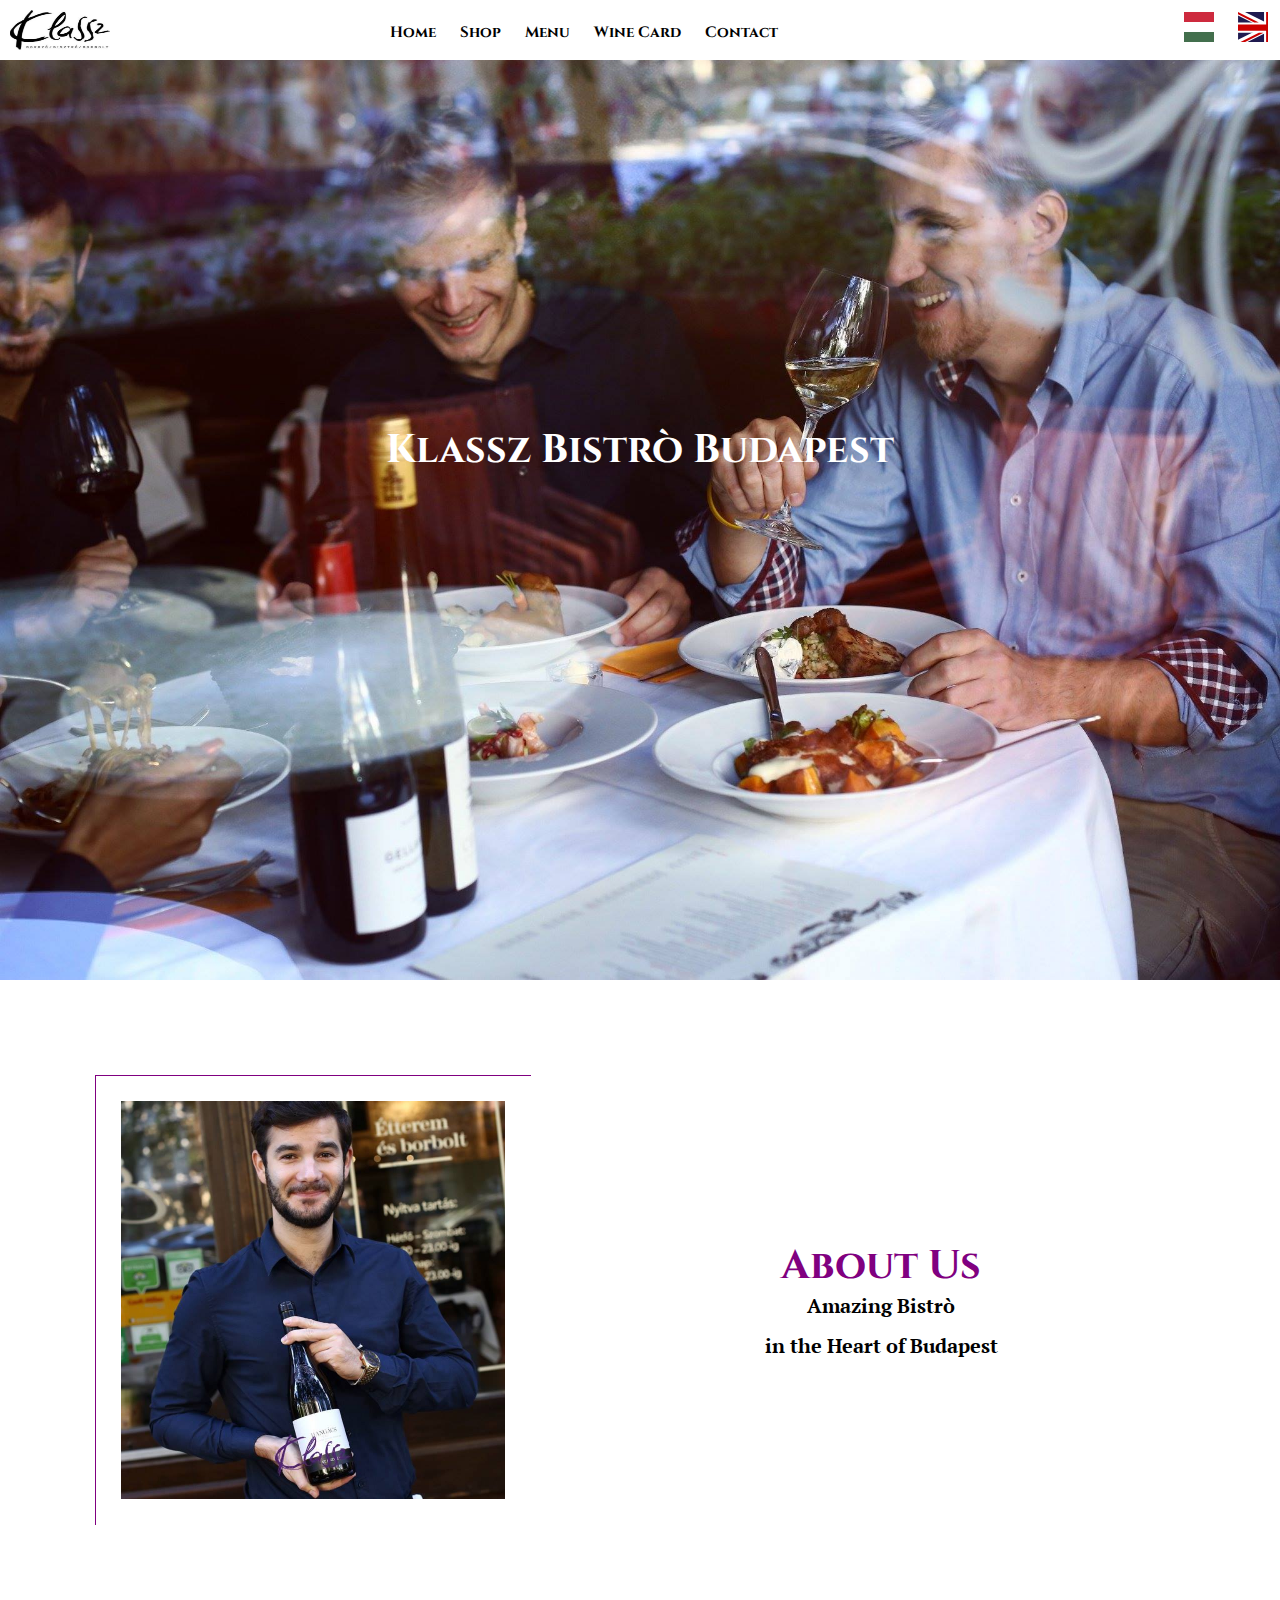
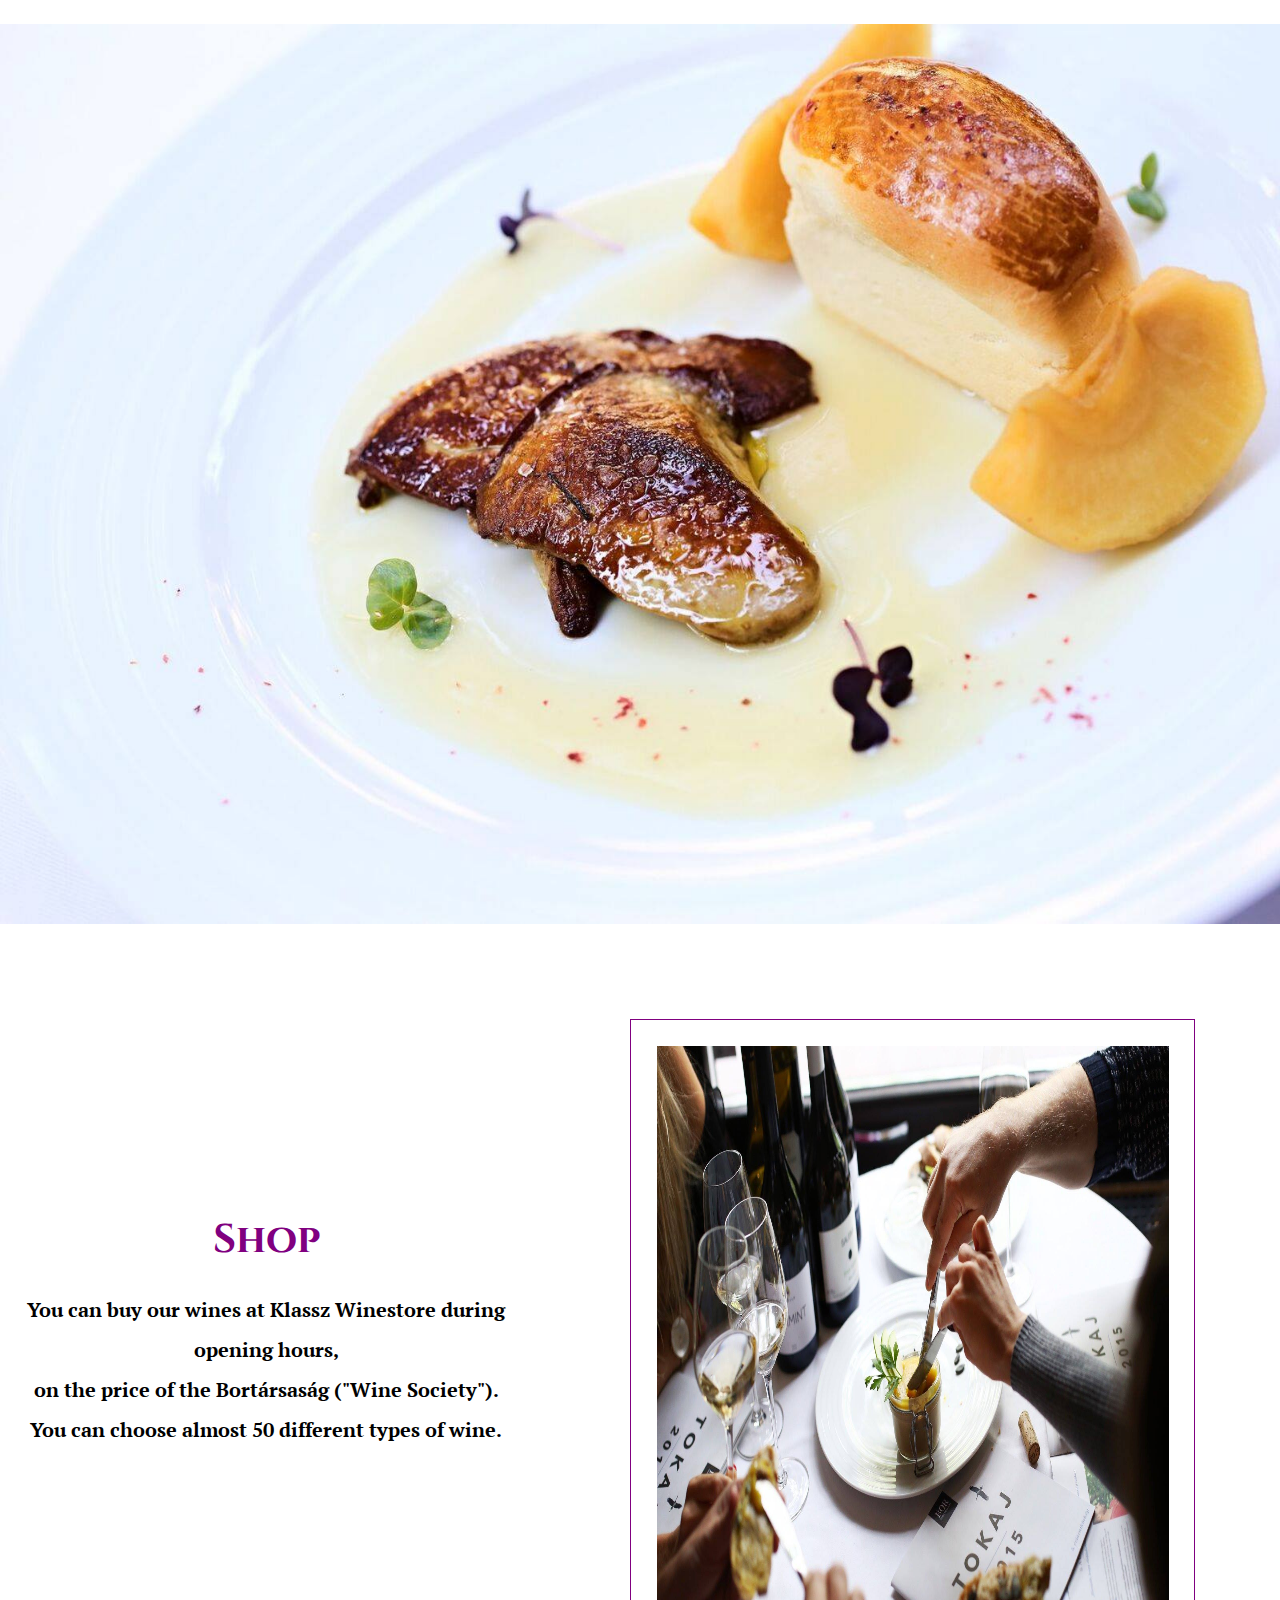
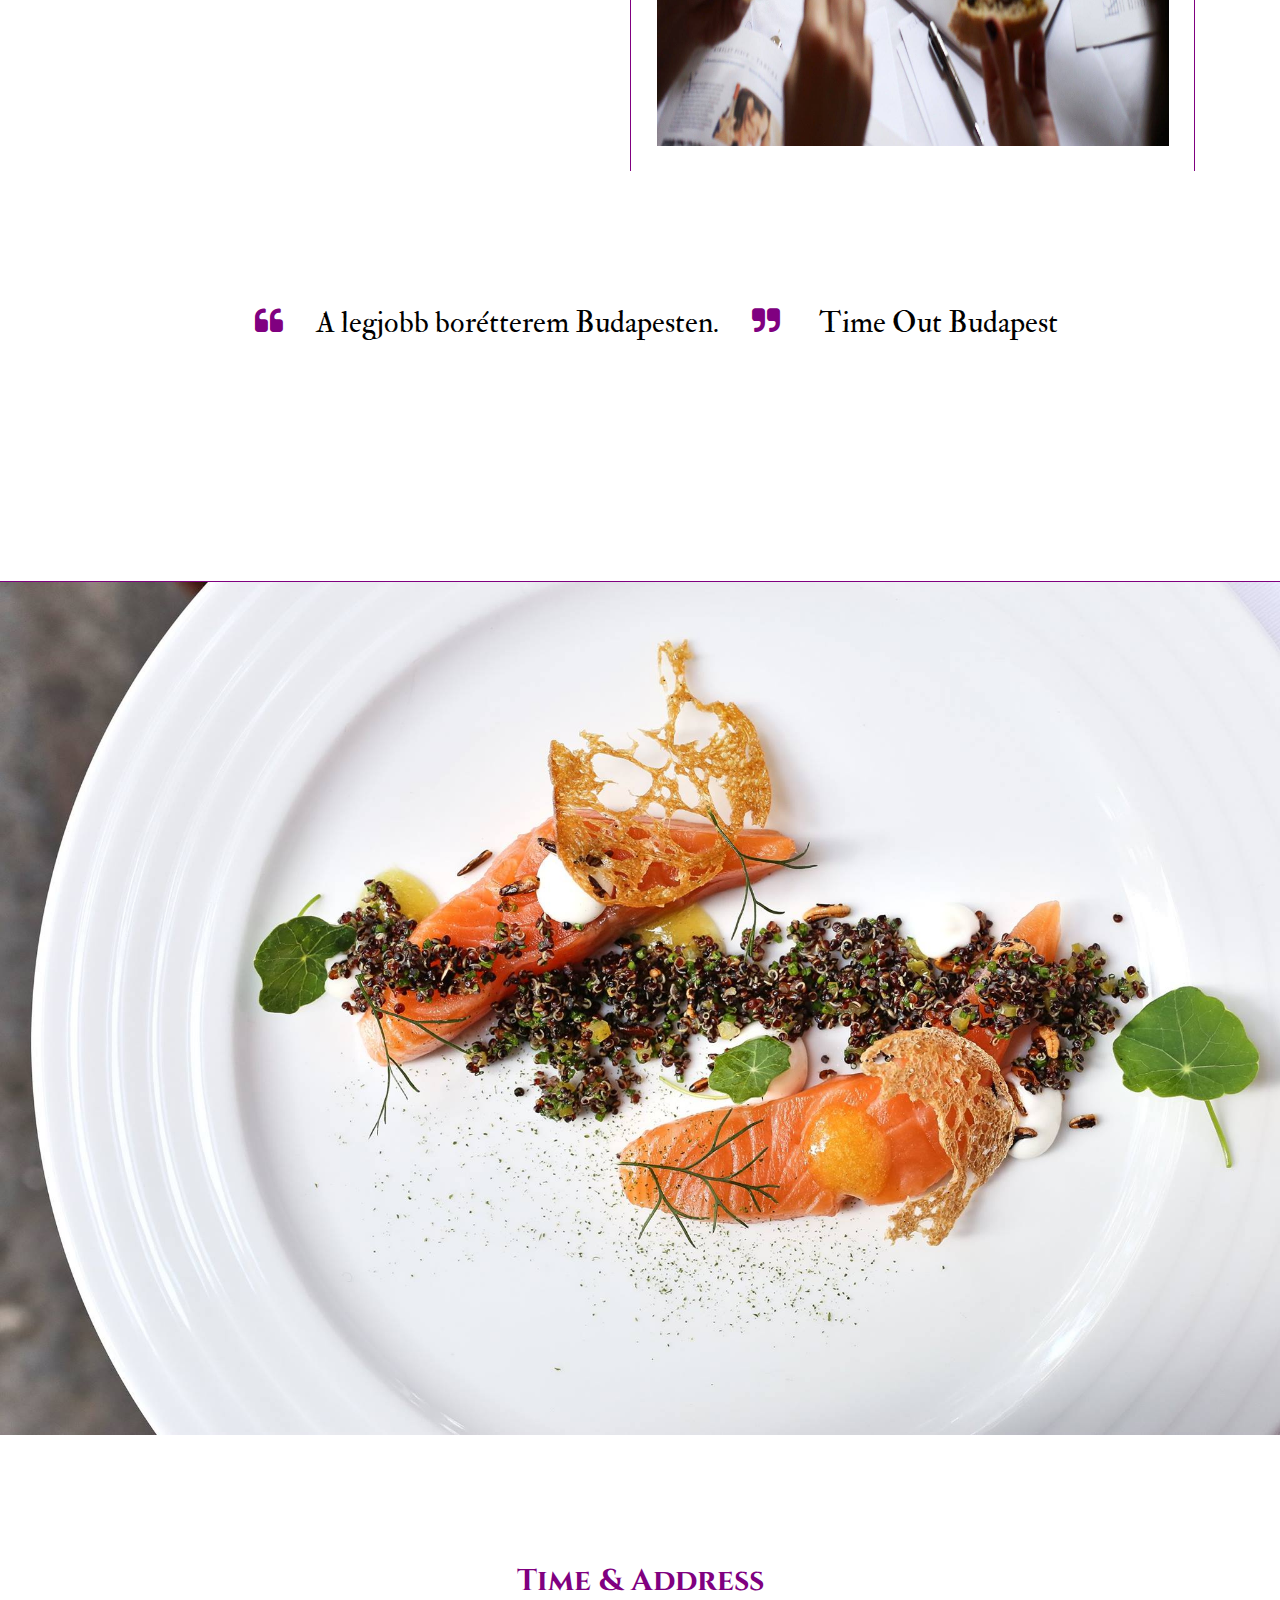
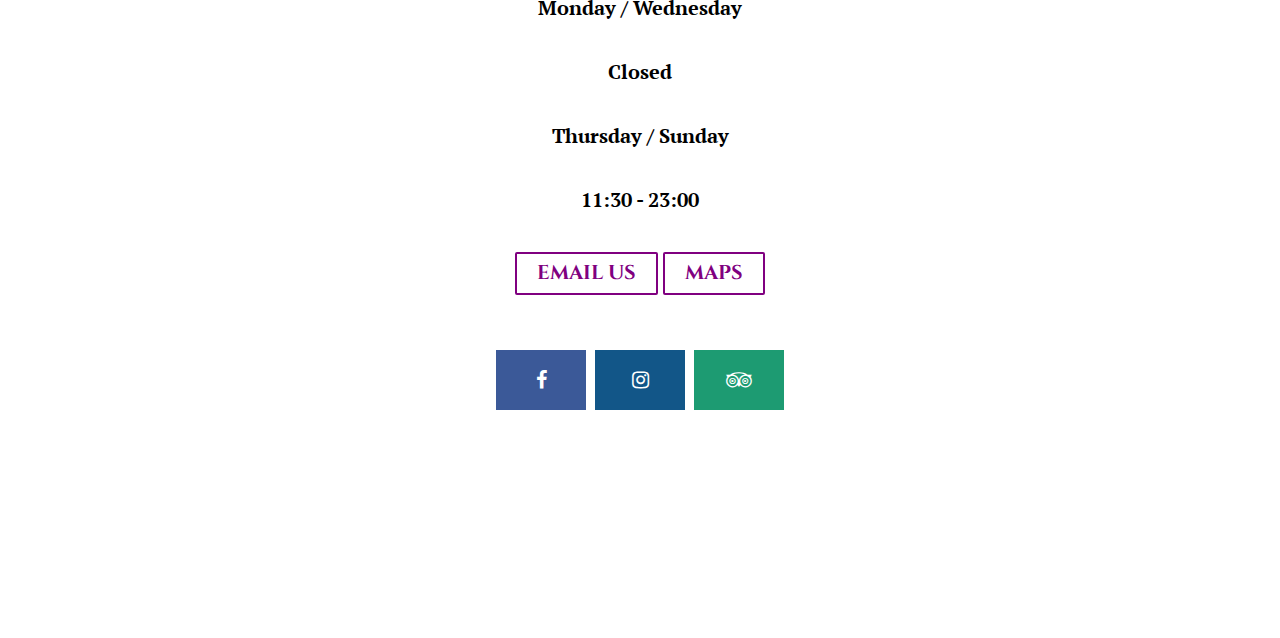
<file: index.html>
<!DOCTYPE html>
<html>
<head>
<link rel="stylesheet" href="style.css">

<link rel="stylesheet" href="header.css">
<link rel="shortcut icon" href="img/favic.jpg">
<script src="https://ajax.googleapis.com/ajax/libs/jquery/3.2.1/jquery.min.js"></script>
<link href="https://fonts.googleapis.com/css?family=Cinzel" rel="stylesheet">
<link href="https://fonts.googleapis.com/css?family=Merienda" rel="stylesheet">
<link href="https://fonts.googleapis.com/css?family=PT+Serif" rel="stylesheet">
<link rel="stylesheet" href="https://cdnjs.cloudflare.com/ajax/libs/font-awesome/4.7.0/css/font-awesome.min.css">
<link href="https://fonts.googleapis.com/css?family=IM+Fell+Double+Pica:400i" rel="stylesheet">
<script type="text/javascript" src="jquery-3.2.1.min.js"></script>
<title>Klassz Bistro'</title>
</head>


<script type="text/javascript">
	
	var arrLang = {
		'en' : {
         'home' : 'Home',
         'shop' : 'Shop',
         'menu' : 'Menu',
         'soup' : 'Soup';
         'starter': 'Starter';
         'main-courses' : 'Main Courses',
         'dessert' : 'Dessert',
         'wine-card':'Wine Card',
         'rosé' : 'Rosé',
         'red': 'Red',
         'champagne': 'Champagne',
         'sweet-wines' : 'Sweet Wines',
         'Contact' : 'Contact',
         'white': 'White',
         'prosec' : 'Sparkling Wines, Prosecco'
		},
		'hu' : {
		 'home' : 'Home',
         'shop' : 'Borbolt',
         'menu' : 'Bisztró / étlap',
         'soup' : 'Leves';
         'starter': 'Előétel';
         'main-courses' : 'Főétel',
         'dessert' : 'Desszert',
         'wine-card':'Borozó / Borlap',
         'rosé' : 'Rozé',
         'red': 'Vörös',
         'champagne': 'Champagne',
         'sweet-wines' : 'Édes',
         'Contact' : 'Elérhetőség',
         'white': 'Fehér',
         'prosec' : 'Habzó, pezsgő, prosecco'
		}
	};

$(function(){
	$('.translate').click(function(){
		var lang = $(this).attr('id');

		$('.lang').each(function(index , element){
			$(this).text(arrLang[lang][$(this).attr('key')]);
		});
	});
});

</script>



<body>
	
<header>
 <nav class="nav-sup" id="navsup">
  </a><img class="logo" id="head-logo"  src="img/favic.jpg"/>
  <a href="#" id="menu-icon"><img  id="head-logo"  src="img/drop.png" style="display:none"/></a>

  <a href="en_home.html" class="action-button shadow animate blue " class="translate" id="en"></a>
  <a href="#" class="action-button shadow animate red " class="translate" id="hu"></a>

<ul>
	
  <li class="lang" key="home"><a href="index.html#home">Home</a></li>
  <li class="lang" key="shop"><a href="index.html#shop">Shop</a></li>
  <li  class="dropdown lang" key="menu">
    <a href="menu.html#menu" class="dropbtn">Menu</a>
    <div class="dropdown-content">
      <a class="lang" key="soup" href="menu.html#soups">Soup</a>
      <a class="lang" key="starter" href="menu.html#starter">Starter</a>
      <a class="lang" key="main-courses" href="menu.html#main-courses">Main Courses</a>
      <a class="lang" key="dessert" href="menu.html#dessert">Dessert</a>
    </div>
  </li>
  <li class="dropdown" class="lang" key="wine-card">
    <a href="menu-wine.html#menu" class="dropbtn" class="lang" href="#wine-card">Wine Card</a>
    <div class="dropdown-content">
      <a class="lang" key="white" href="menu-wine.html#white">White</a>
      <a class="lang" key="rosé" href="menu-wine.html#rosé">Ros&#233</a>
      <a class="lang" key="red" href="menu-wine.html#red">Red</a>
       <a class="lang" key="champagne" href="menu-wine.html#champagne">Champagne</a>
        <a class="lang" key="sweet-wines" href="menu-wine.html#sweet-wines">Sweet Wines</a>
        <a class="lang" key="prosec" href="menu-wine.html#Sparkling">Sparkling wines, prosecco</a>
    </div>
  </li>
  <li class="lang" key="contact" ><a href="index.html#contact">Contact</a></li>
</ul>
        
  </nav>
  </header>




<section class="prima-sec" id="home">
 <img src="img/primo.jpg"/>
 <div class="caption">
              <h2>Klassz Bistrò Budapest</h2>
          </div>
</section>




<section class="about-us" >
	<img class="about-us" src="img/vin1.jpg"/>
<div class="descr">
<h2>About Us</h2>
<p>Amazing Bistrò </p>
<p>in the Heart of Budapest</p>
</div>
</section>



<section class="slider">
  <img class="Slider" src="img/cib1.jpg">
  <img class="Slider" src="img/cib8.jpg">
  <img class="Slider" src="img/cib7.jpg">
  <img class="Slider" src="img/cib4.jpg">
  <img class="Slider" src="img/cib4.jpg">
</section>


<section class="about-us-due" id="shop">
	<img id="ab-us" class="foto-s" src="img/pris.jpg"/>
<div class="descr">

<h2>Shop</h2>
<p>You can buy our wines at Klassz Winestore during opening hours,

</p>
<p> on the price of the Bortársaság ("Wine Society"). 
</p>
<p>You can choose almost 50 different types of wine.</p>
</div>
</section>


<section class="quote">
<div id="slider-testo">
  <ul class="slides">
    <li class="slide slide1"><i class="fa fa-quote-left" aria-hidden="true"></i>A legjobb borétterem Budapesten.<i class="fa fa-quote-right" aria-hidden="true"></i>
Time Out Budapest</li>
    <li class="slide slide2"><i class="fa fa-quote-left" aria-hidden="true"></i>The best restaurant in town is Klassz, at 41 Andrassy utca.<i class="fa fa-quote-right" aria-hidden="true"></i>
The Sunday Times</li>
    <li class="slide slide3"><i class="fa fa-quote-left" aria-hidden="true"></i>Ár/érték arányban nehéz most jobb helyet találni ennél Budapesten.<i class="fa fa-quote-right" aria-hidden="true"></i>
Dining Guide</li>
    <li class="slide slide4"><i class="fa fa-quote-left" aria-hidden="true"></i>Sznoboskodás helyett egyszerű kisvendéglő, minőségi konyha, profi személyzet,megfizethető árak.<i class="fa fa-quote-right" aria-hidden="true"></i>Heti Válasz</li>
    <li class="slide slide5"><i class="fa fa-quote-left" aria-hidden="true"></i>Remek választás, olyan hely,ahova az ember újra és újra vissza akar térni,mert tudja,mire számíthat.<i class="fa fa-quote-right" aria-hidden="true"></i>HVG,Life-style</li>
    <li class="slide slide1"><i class="fa fa-quote-left" aria-hidden="true"></i>Tisztes, becsületes kulináris munka,közérthető stílusban: klassz.<i class="fa fa-quote-right" aria-hidden="true"></i>Népszabadság, 2010 Top 50 étterem</li>
  </ul>
</div>
<section>

<img class="sing" src="img/cib2.jpg">




<section class="footer" id="contact">
<div class="footer-div" id="footer-div">
<h2>Time & Address</h2>

<p>Monday / Wednesday</p>
<p>Closed</p>

<p>Thursday / Sunday</p>
<p>11:30 - 23:00</p>

<p><button class=" button1"><a href="mailto:hello@klasszetterem.hu">Email Us</a> </button>
<button class=" button1"><a href="http://www.klasszetterem.hu/map.html" target="_blank">Maps</a></button></p>
<p><a href="https://www.facebook.com/sushi.giappone.it/" target="_blank" class="fa fa-facebook"></a>
<a href="#" class="fa fa-instagram"></a>
<a href="https://www.facebook.com/sushi.giappone.it/" target="_blank" class="fa fa-tripadvisor"></a></p>
</div>
</section>



<script>
//Per lo slider
var myIndex = 0;
carousel();

function carousel() {

    var i;
    var x = document.getElementsByClassName("Slider");
    for (i = 0; i < x.length; i++) {
       x[i].style.display = "none";  

    }
    myIndex++;
    if (myIndex > x.length) {myIndex = 1}    
    x[myIndex-1].style.display = "block";  
    setTimeout(carousel, 2000); // Change image every 2 seconds
    
}
</script>

<script type="text/javascript">
	
var width = 100;
var animation_speed = 2000;
var time_val = 5000;
var current_slide = 1;

var $slider = $('#slider-testo');
var $slide_container = $('.slides');
var $slides = $('.slide');

var interval;

$slides.each(function(index){
  $(this).css('left',(index*100)+'%');
});

function startSlider() {
  interval = setInterval(function() {
    $slide_container.animate({'left': '-='+(width+'%')}, animation_speed, function() {
      if (++current_slide === $slides.length) {
        current_slide = 1;
        $slide_container.css('left', 0);
      }
    });
  }, time_val);
}

startSlider();

</script>


</body>

</html>
</file>
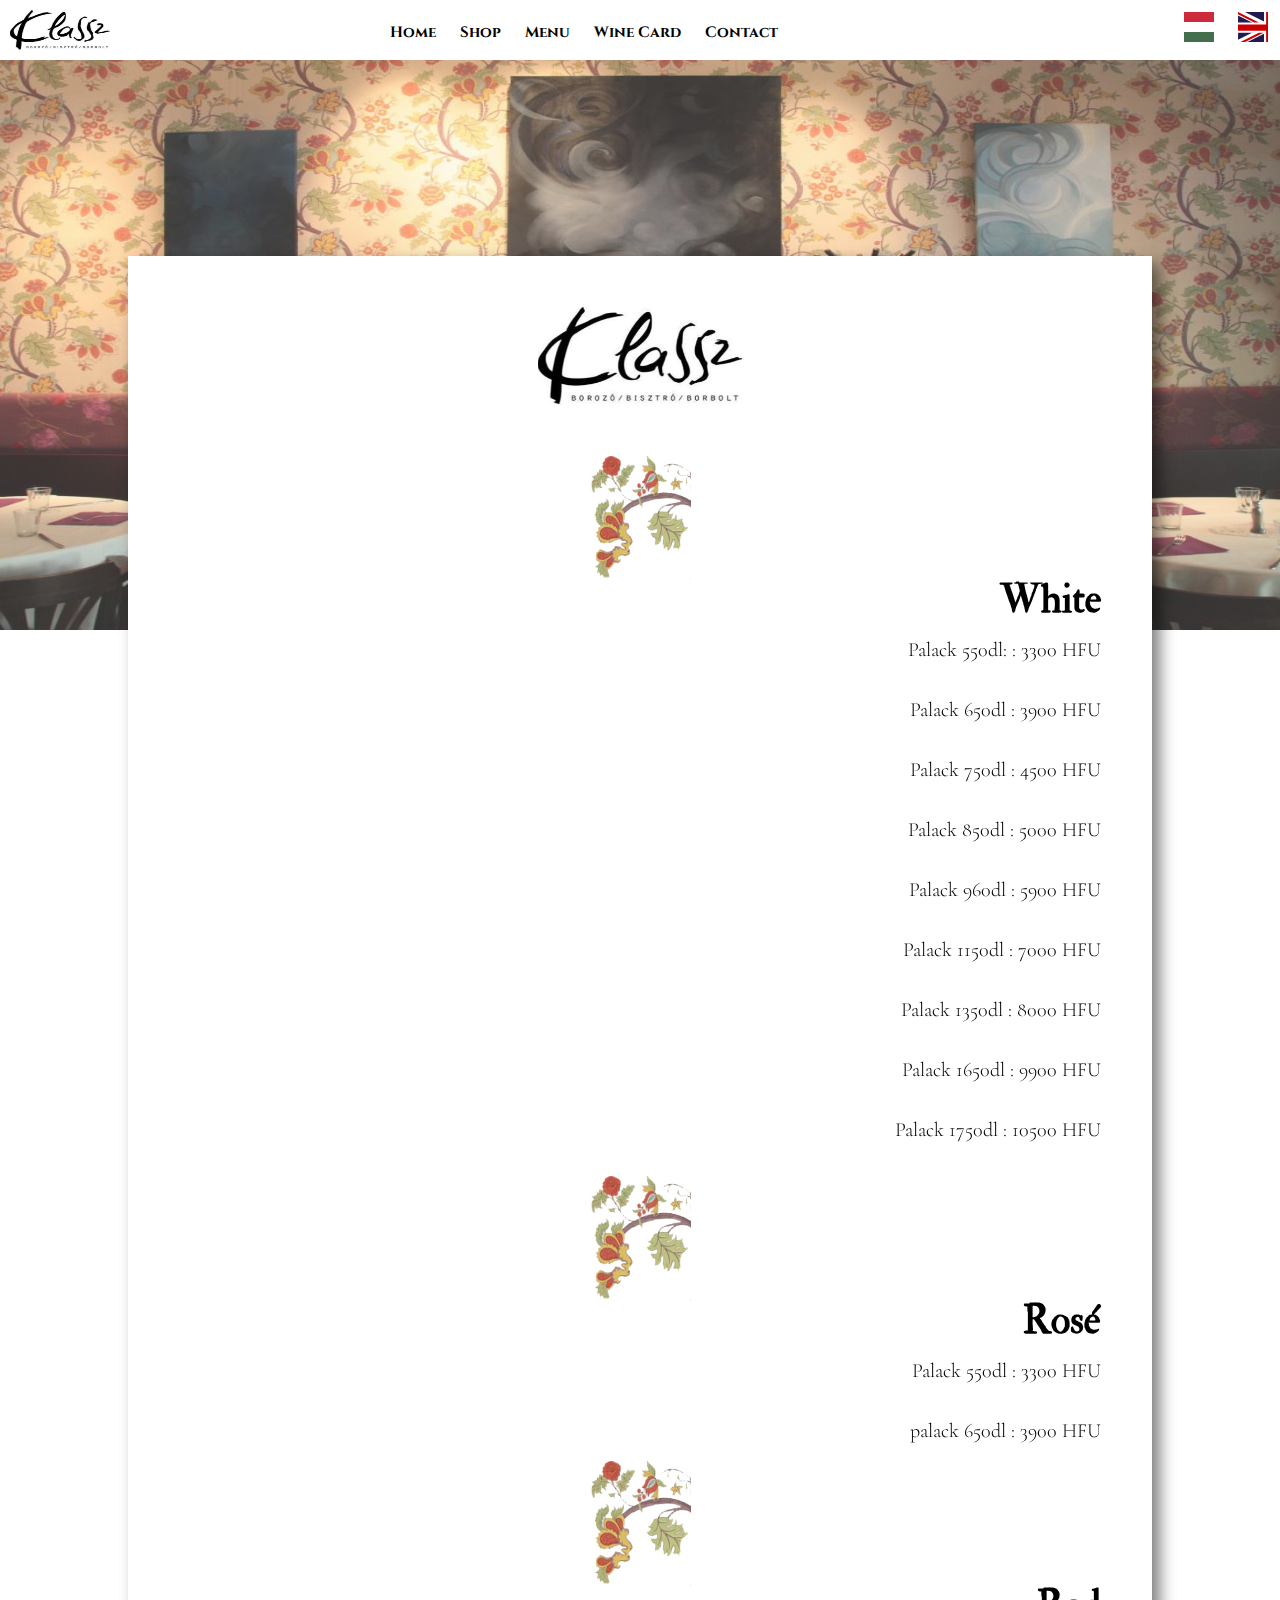
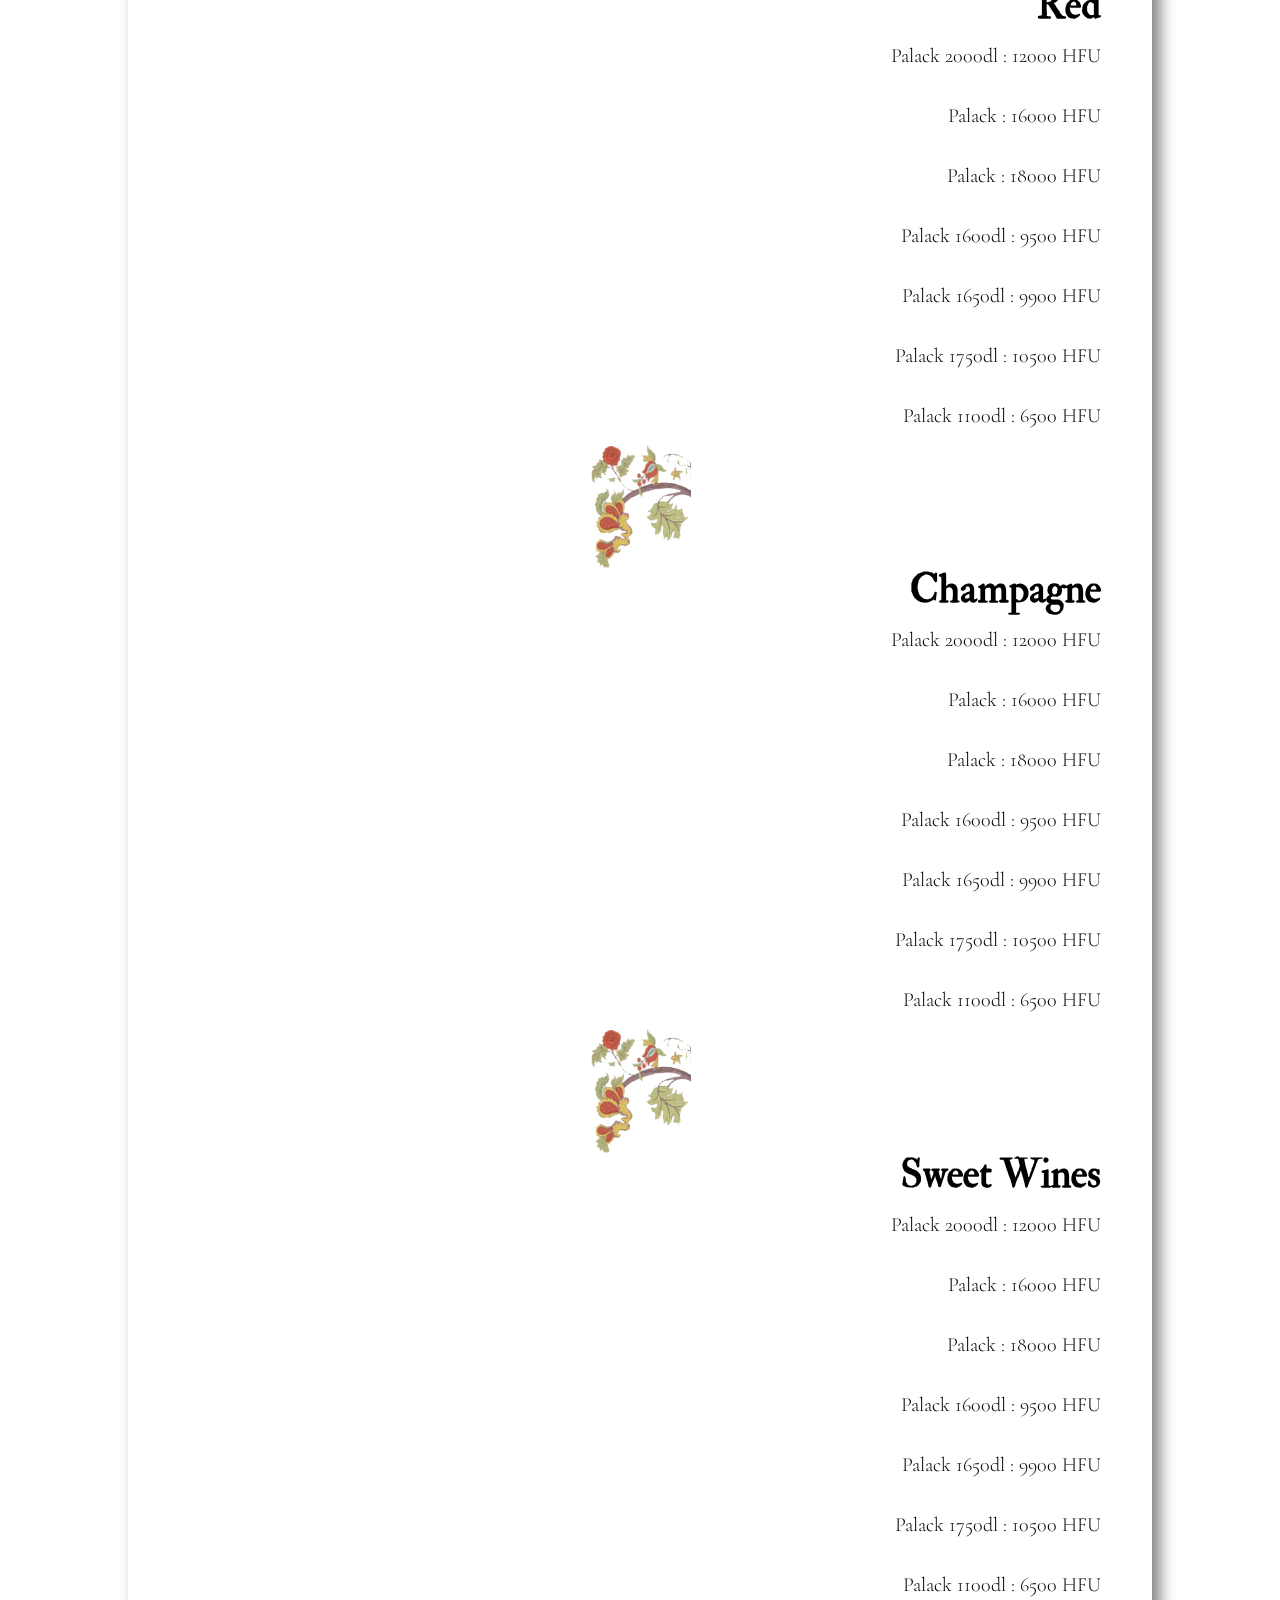
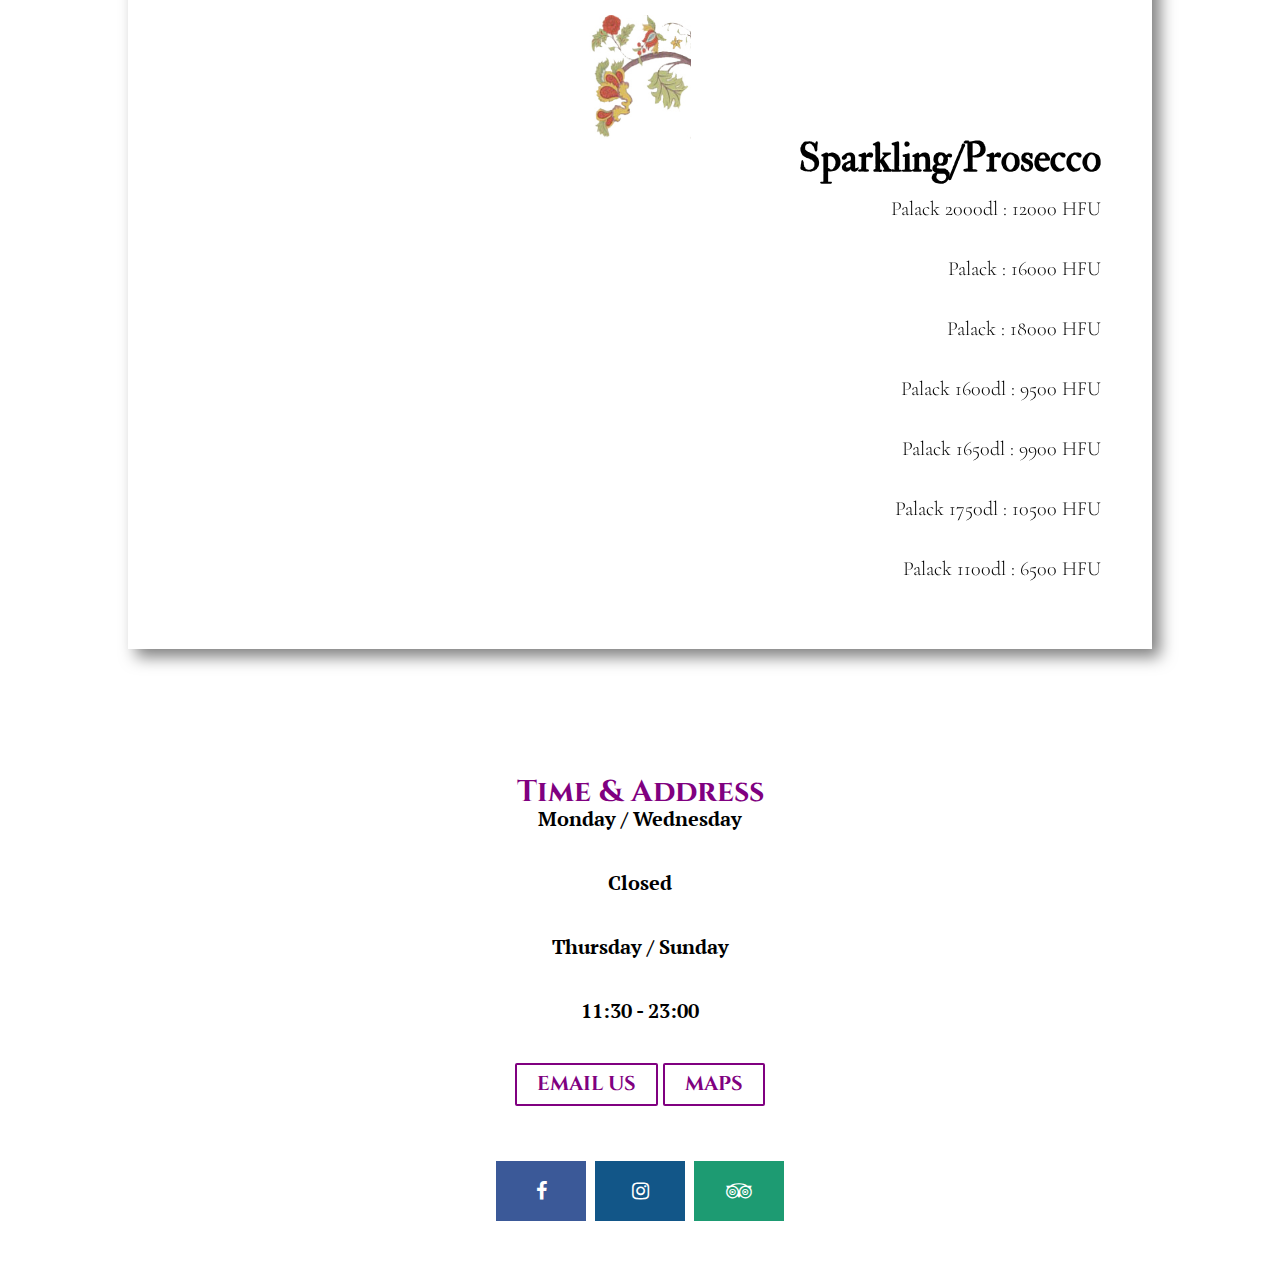
<file: menu-wine.html>
<!DOCTYPE html>
<html>
<head>
<link rel="stylesheet" href="style.css">
<link rel="stylesheet" href="menu.css">
<link rel="stylesheet" href="header.css">
<link rel="shortcut icon" href="img/favic.jpg">
<script src="https://ajax.googleapis.com/ajax/libs/jquery/3.2.1/jquery.min.js"></script>
<link href="https://fonts.googleapis.com/css?family=Cinzel" rel="stylesheet">
<link href="https://fonts.googleapis.com/css?family=Merienda" rel="stylesheet">
<link href="https://fonts.googleapis.com/css?family=PT+Serif" rel="stylesheet">
<link rel="stylesheet" href="https://cdnjs.cloudflare.com/ajax/libs/font-awesome/4.7.0/css/font-awesome.min.css">
<link href="https://fonts.googleapis.com/css?family=IM+Fell+Double+Pica:400i" rel="stylesheet">
<link href="https://fonts.googleapis.com/css?family=Bree+Serif" rel="stylesheet">
<link href="https://fonts.googleapis.com/css?family=Cormorant+Garamond" rel="stylesheet">

<title>Menu' Klassz Bistro'</title>
</head>


<header>
 <nav class="nav-sup" id="navsup">
  </a><img class="logo" id="head-logo"  src="img/favic.jpg"/>
  <a href="#" id="menu-icon"><img  id="head-logo"  src="img/drop.png" style="display:none"/></a>

  <a href="en_home.html" class="action-button shadow animate blue " class="translate" id="en"></a>
  <a href="#" class="action-button shadow animate red " class="translate" id="hu"></a>

<ul>
  
   <li class="lang" key="home"><a href="index.html#home">Home</a></li>
  <li class="lang" key="shop"><a href="index.html#shop">Shop</a></li>
  <li  class="dropdown lang" key="menu">
    <a href="menu.html#menu" class="dropbtn">Menu</a>
    <div class="dropdown-content">
      <a class="lang" key="soup" href="menu.html#soups">Soup</a>
      <a class="lang" key="starter" href="menu.html#starter">Starter</a>
      <a class="lang" key="main-courses" href="menu.html#main-courses">Main Courses</a>
      <a class="lang" key="dessert" href="menu.html#dessert">Dessert</a>
    </div>
  </li>
  <li class="dropdown" class="lang" key="wine-card">
    <a href="menu-wine.html#menu" class="dropbtn" class="lang" href="#wine-card">Wine Card</a>
    <div class="dropdown-content">
      <a class="lang" key="white" href="menu-wine.html#white">White</a>
      <a class="lang" key="rosé" href="menu-wine.html#rosé">Ros&#233</a>
      <a class="lang" key="red" href="menu-wine.html#red">Red</a>
       <a class="lang" key="champagne" href="menu-wine.html#champagne">Champagne</a>
        <a class="lang" key="sweet-wines" href="menu-wine.html#sweet-wines">Sweet Wines</a>
        <a class="lang" key="prosec" href="menu-wine.html#Sparkling">Sparkling wines, prosecco</a>
    </div>
  </li>
  <li class="lang" key="contact" ><a href="#contactb">Contact</a></li>
</ul>
        
  </nav>
  </header>



<section class="backy" id="#menu">
 <img src="img/locale.jpg"/>
</section>

<section class="menu-cibo">
  <div class="menu">
    <img class="icone" src="img/favic.jpg">
    <img class="divisore" src="img/divi.jpg" id="white">
  <h2 >White</h2>
    <p >Palack 550dl:  : 3300 HFU</p>
    <p >Palack 650dl : 3900 HFU</p>
    <p >Palack 750dl : 4500 HFU</p>
    <p >Palack 850dl : 5000 HFU</p>
    <p >Palack 960dl : 5900 HFU</p>
    <p >Palack 1150dl : 7000 HFU</p>
    <p >Palack 1350dl : 8000 HFU</p>
    <p >Palack 1650dl : 9900 HFU</p>
    <p >Palack 1750dl : 10500 HFU</p>
   <br>
   <img class="divisore" src="img/divi.jpg" id="rosé">
  <h2>Ros&#233</h2>
   <p >Palack 550dl : 3300 HFU</p>
    <p >palack 650dl : 3900 HFU</p>
  <img class="divisore" src="img/divi.jpg" id="red">
  <h2>Red</h2>
   <p >Palack 2000dl : 12000 HFU</p>
    <p >Palack  : 16000 HFU</p>
    <p >Palack : 18000 HFU</p>
    <p >Palack 1600dl : 9500 HFU</p>
    <p >Palack 1650dl : 9900 HFU</p>
    <p >Palack 1750dl : 10500 HFU</p>
    <p >Palack 1100dl : 6500 HFU</p>
  <img class="divisore" src="img/divi.jpg" id="champagne">
  <h2>Champagne</h2>
   <p >Palack 2000dl : 12000 HFU</p>
    <p >Palack  : 16000 HFU</p>
    <p >Palack : 18000 HFU</p>
    <p >Palack 1600dl : 9500 HFU</p>
    <p >Palack 1650dl : 9900 HFU</p>
    <p >Palack 1750dl : 10500 HFU</p>
    <p >Palack 1100dl : 6500 HFU</p>
    <img class="divisore" src="img/divi.jpg" id="sweet-wines">
    <h2>Sweet Wines</h2>
   <p >Palack 2000dl : 12000 HFU</p>
    <p >Palack  : 16000 HFU</p>
    <p >Palack : 18000 HFU</p>
    <p >Palack 1600dl : 9500 HFU</p>
    <p >Palack 1650dl : 9900 HFU</p>
    <p >Palack 1750dl : 10500 HFU</p>
    <p >Palack 1100dl : 6500 HFU</p>
    <img class="divisore" src="img/divi.jpg" id="Sparkling">
    <h2>Sparkling/Prosecco</h2>
   <p >Palack 2000dl : 12000 HFU</p>
    <p >Palack  : 16000 HFU</p>
    <p >Palack : 18000 HFU</p>
    <p >Palack 1600dl : 9500 HFU</p>
    <p >Palack 1650dl : 9900 HFU</p>
    <p >Palack 1750dl : 10500 HFU</p>
    <p >Palack 1100dl : 6500 HFU</p>
</div>
</section>


<section class="footerb" id="contactb">
<div class="footer-div" id="footer-div">
<h2>Time & Address</h2>

<p>Monday / Wednesday</p>
<p>Closed</p>

<p>Thursday / Sunday</p>
<p>11:30 - 23:00</p>

<p><button class=" button1"><a href="mailto:hello@klasszetterem.hu">Email Us</a> </button>
<button class=" button1"><a href="http://www.klasszetterem.hu/map.html" target="_blank">Maps</a></button></p>
<p><a href="https://www.facebook.com/sushi.giappone.it/" target="_blank" class="fa fa-facebook"></a>
<a href="#" class="fa fa-instagram"></a>
<a href="https://www.facebook.com/sushi.giappone.it/" target="_blank" class="fa fa-tripadvisor"></a></p>
</div>
</section>

<script>
//Per lo slider
var myIndex = 0;
carousel();

function carousel() {

    var i;
    var x = document.getElementsByClassName("Slider");
    for (i = 0; i < x.length; i++) {
       x[i].style.display = "none";  

    }
    myIndex++;
    if (myIndex > x.length) {myIndex = 1}    
    x[myIndex-1].style.display = "block";  
    setTimeout(carousel, 2000); // Change image every 2 seconds
    
}
</script>



</body>
</html>
</file>
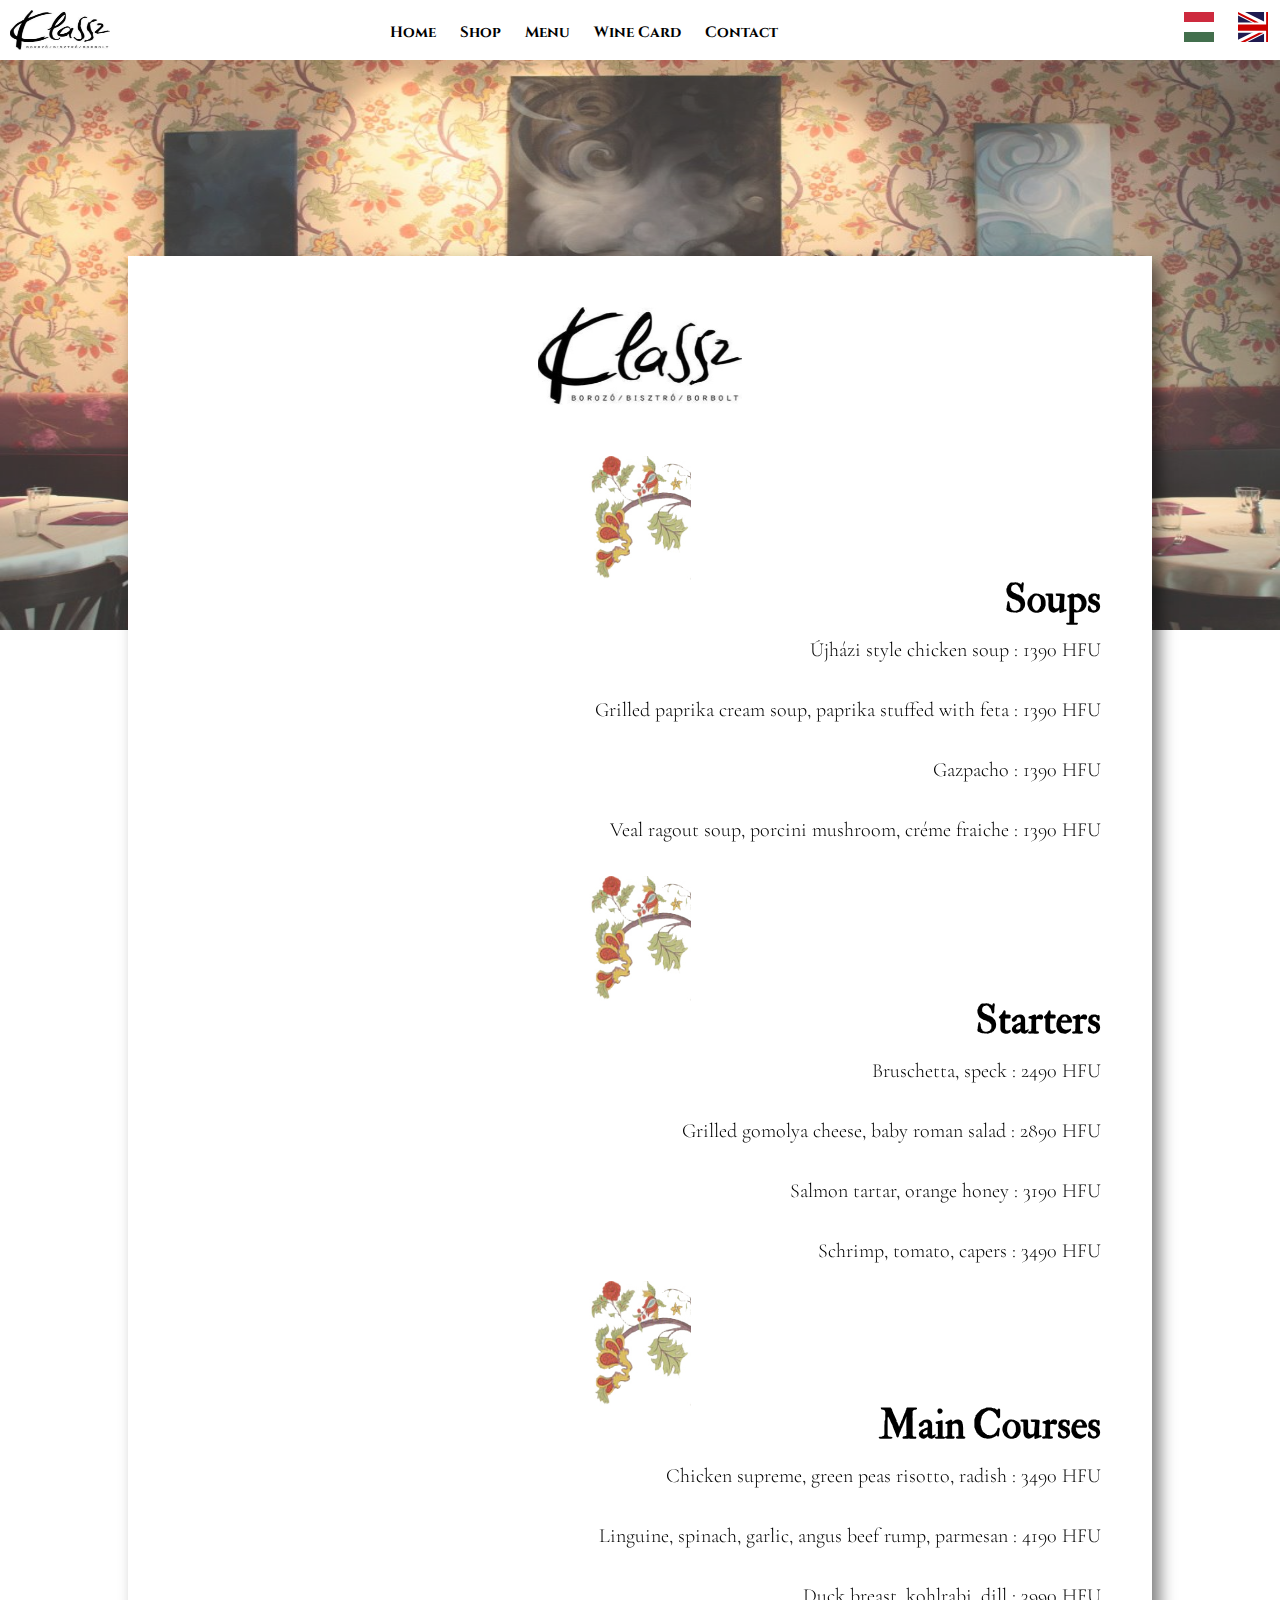
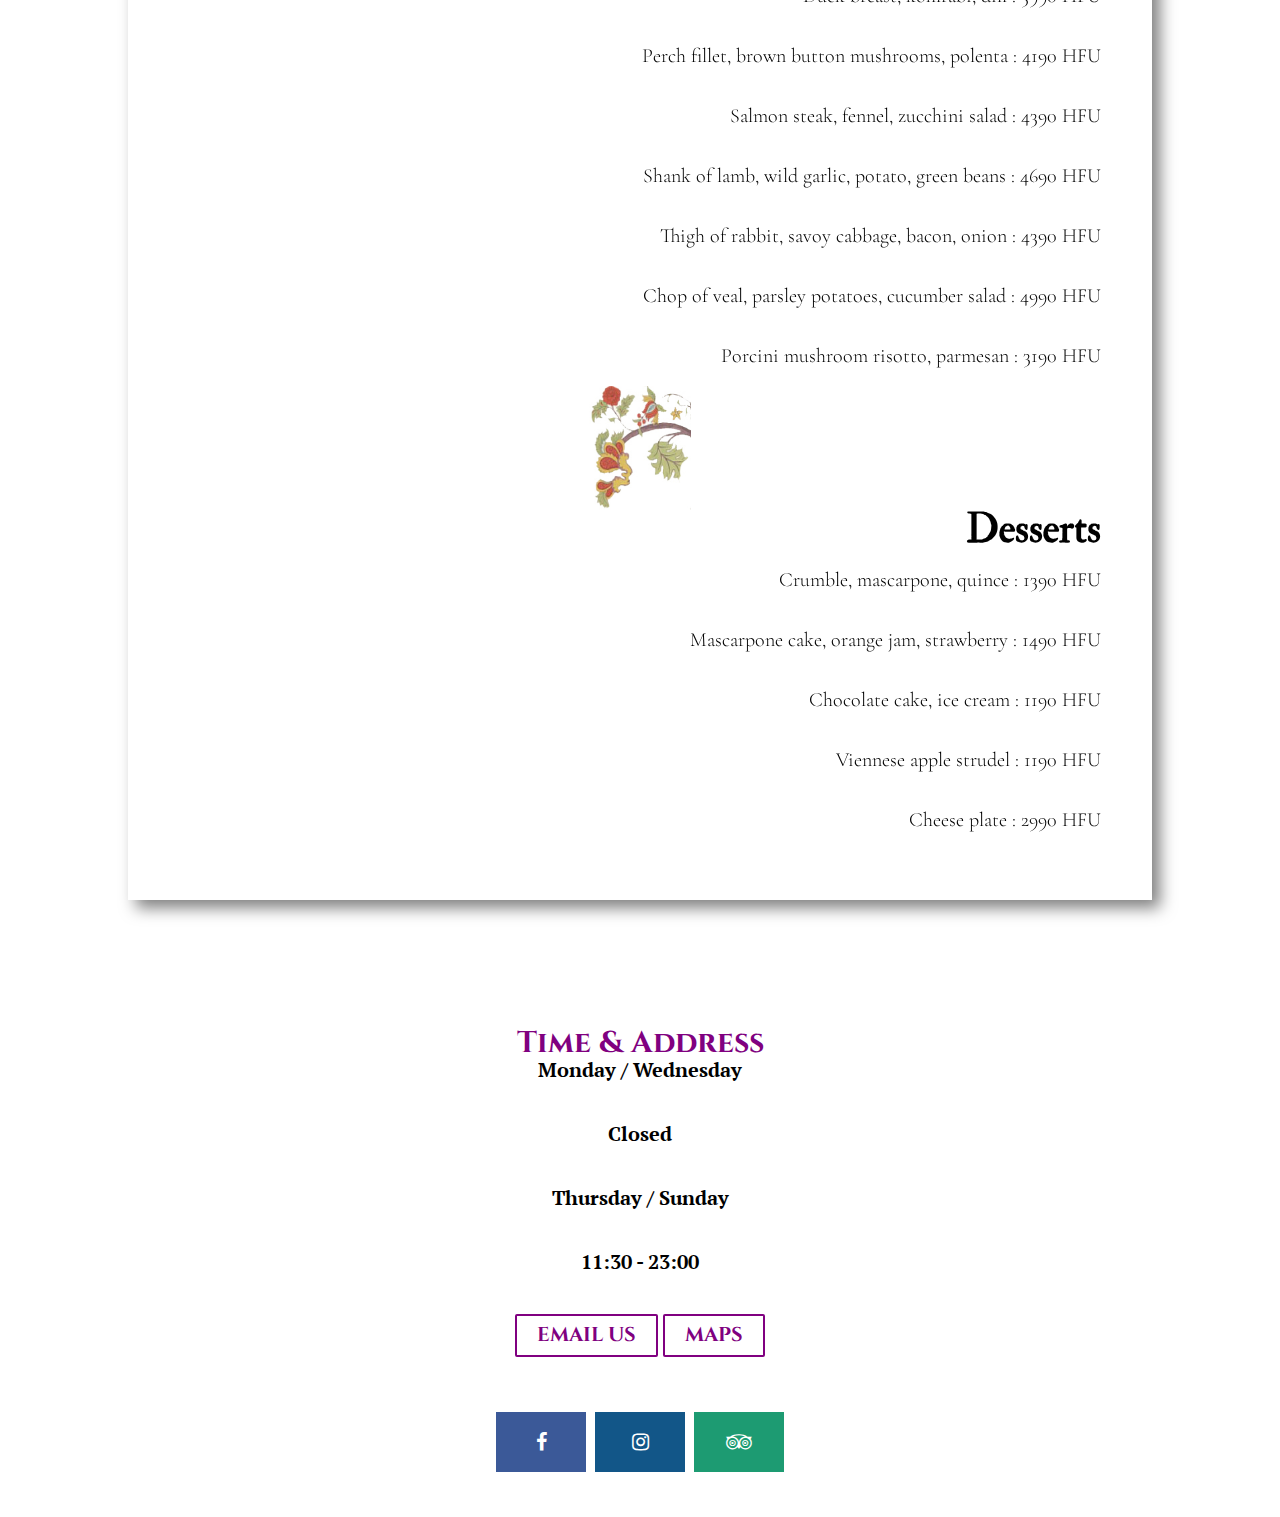
<file: menu.html>
<!DOCTYPE html>
<html>
<head>
<link rel="stylesheet" href="style.css">
<link rel="stylesheet" href="menu.css">
<link rel="stylesheet" href="header.css">
<link rel="shortcut icon" href="img/favic.jpg">
<script src="https://ajax.googleapis.com/ajax/libs/jquery/3.2.1/jquery.min.js"></script>
<link href="https://fonts.googleapis.com/css?family=Cinzel" rel="stylesheet">
<link href="https://fonts.googleapis.com/css?family=Merienda" rel="stylesheet">
<link href="https://fonts.googleapis.com/css?family=PT+Serif" rel="stylesheet">
<link rel="stylesheet" href="https://cdnjs.cloudflare.com/ajax/libs/font-awesome/4.7.0/css/font-awesome.min.css">
<link href="https://fonts.googleapis.com/css?family=IM+Fell+Double+Pica:400i" rel="stylesheet">
<link href="https://fonts.googleapis.com/css?family=Bree+Serif" rel="stylesheet">
<link href="https://fonts.googleapis.com/css?family=Cormorant+Garamond" rel="stylesheet">

<title>Menu' Klassz Bistro'</title>
</head>


<header>
 <nav class="nav-sup" id="navsup">
  </a><img class="logo" id="head-logo"  src="img/favic.jpg"/>
  <a href="#" id="menu-icon"><img  id="head-logo"  src="img/drop.png" style="display:none"/></a>

  <a href="en_home.html" class="action-button shadow animate blue " class="translate" id="en"></a>
  <a href="#" class="action-button shadow animate red " class="translate" id="hu"></a>

<ul>
  
   <li class="lang" key="home"><a href="index.html#home">Home</a></li>
  <li class="lang" key="shop"><a href="index.html#shop">Shop</a></li>
  <li  class="dropdown lang" key="menu">
    <a href="menu.html#menu" class="dropbtn">Menu</a>
    <div class="dropdown-content">
      <a class="lang" key="soup" href="menu.html#soups">Soup</a>
      <a class="lang" key="starter" href="menu.html#starter">Starter</a>
      <a class="lang" key="main-courses" href="menu.html#main-courses">Main Courses</a>
      <a class="lang" key="dessert" href="menu.html#dessert">Dessert</a>
    </div>
  </li>
  <li class="dropdown" class="lang" key="wine-card">
    <a href="menu-wine.html#menu" class="dropbtn" class="lang" href="#wine-card">Wine Card</a>
    <div class="dropdown-content">
      <a class="lang" key="white" href="menu-wine.html#white">White</a>
      <a class="lang" key="rosé" href="menu-wine.html#rosé">Ros&#233</a>
      <a class="lang" key="red" href="menu-wine.html#red">Red</a>
       <a class="lang" key="champagne" href="menu-wine.html#champagne">Champagne</a>
        <a class="lang" key="sweet-wines" href="menu-wine.html#sweet-wines">Sweet Wines</a>
        <a class="lang" key="prosec" href="menu-wine.html#Sparkling">Sparkling wines, prosecco</a>
    </div>
  </li>
  <li class="lang" key="contact" ><a href="#contactb">Contact</a></li>
</ul>
        
  </nav>
  </header>



<section class="backy" id="#menu">
 <img src="img/locale.jpg"/>
</section>

<section class="menu-cibo">
  <div class="menu">
    <img class="icone" src="img/favic.jpg">
    <img class="divisore" src="img/divi.jpg" id="soups">
  <h2 >Soups</h2>
    <p >Újházi style chicken soup : 1390 HFU</p>
    <p >Grilled paprika cream soup, paprika stuffed with feta : 1390 HFU</p>
    <p >Gazpacho : 1390 HFU</p>
    <p >Veal ragout soup, porcini mushroom, créme fraiche : 1390 HFU</p>
   <br>
   <img class="divisore" src="img/divi.jpg" id="starter">
  <h2>Starters</h2>
   <p >Bruschetta, speck : 2490 HFU</p>
    <p >Grilled gomolya cheese, baby roman salad : 2890 HFU</p>
    <p >Salmon tartar, orange honey : 3190 HFU</p>
    <p >Schrimp, tomato, capers : 3490 HFU</p>
  <img class="divisore" src="img/divi.jpg" id="main-courses">
  <h2>Main Courses</h2>
   <p >Chicken supreme, green peas risotto, radish : 3490 HFU</p>
    <p >Linguine, spinach, garlic, angus beef rump, parmesan : 4190 HFU</p>
    <p >Duck breast, kohlrabi, dill : 3990 HFU</p>
    <p >Perch fillet, brown button mushrooms, polenta : 4190 HFU</p>
    <p >Salmon steak, fennel, zucchini salad : 4390 HFU</p>
    <p >Shank of lamb, wild garlic, potato, green beans : 4690 HFU</p>
    <p >Thigh of rabbit, savoy cabbage, bacon, onion : 4390 HFU</p>
    <p >Chop of veal, parsley potatoes, cucumber salad : 4990 HFU</p>
    <p >Porcini mushroom risotto, parmesan : 3190 HFU</p>
  <img class="divisore" src="img/divi.jpg" id="dessert">
    <h2>Desserts</h2>
   <p >Crumble, mascarpone, quince : 1390 HFU</p>
    <p >Mascarpone cake, orange jam, strawberry : 1490 HFU</p>
    <p >Chocolate cake, ice cream : 1190 HFU</p>
    <p >Viennese apple strudel : 1190 HFU</p>
    <p >Cheese plate : 2990 HFU</p>
</div>
</section>


<section class="footerb" id="contactb">
<div class="footer-div" id="footer-div">
<h2>Time & Address</h2>

<p>Monday / Wednesday</p>
<p>Closed</p>

<p>Thursday / Sunday</p>
<p>11:30 - 23:00</p>

<p><button class=" button1"><a href="mailto:hello@klasszetterem.hu">Email Us</a> </button>
<button class=" button1"><a href="http://www.klasszetterem.hu/map.html" target="_blank">Maps</a></button></p>
<p><a href="https://www.facebook.com/sushi.giappone.it/" target="_blank" class="fa fa-facebook"></a>
<a href="#" class="fa fa-instagram"></a>
<a href="https://www.facebook.com/sushi.giappone.it/" target="_blank" class="fa fa-tripadvisor"></a></p>
</div>
</section>

<script>
//Per lo slider
var myIndex = 0;
carousel();

function carousel() {

    var i;
    var x = document.getElementsByClassName("Slider");
    for (i = 0; i < x.length; i++) {
       x[i].style.display = "none";  

    }
    myIndex++;
    if (myIndex > x.length) {myIndex = 1}    
    x[myIndex-1].style.display = "block";  
    setTimeout(carousel, 2000); // Change image every 2 seconds
    
}
</script>



</body>
</html>
</file>
<file: menu.css>
.backy img{
	position: absolute;
	width: 100%;
	height: 70%;
	-webkit-filter: opacity(0.8);


}


.menu-cibo{
	width: 100%;
	padding-top:20%;
	height: auto;
	position: relative;


}

.menu{
width: 80%;
	margin:auto;
	height: auto;
	position: relative;
	background-color:white;
	-webkit-filter: drop-shadow(8px 8px 8px rgba(0,0,0,0.5));
  filter: drop-shadow(8px 8px 8px rgba(0,0,0,0.5));
  padding-bottom: 50px;


}

.menu-cibo .icone{
	width: 20%;
	height: 20%;
	 display: block;
    margin:auto;
    padding: 5%;
    

}

.divisore{
	width: 10%;
	height: 5%;
	display: block;
     margin: 0 auto;
}

.menu h2{
	font-family: 'IM Fell Double Pica', serif;
	font-size:40px;
	font-weight: bold;
	text-align: right;
	padding-right: 5%;
	line-height: 40px;
}


.menu p{
	 line-height: 300%;
  font-family: 'Cormorant Garamond', serif;
	 font-size:20px;
	 text-align: right;
	  padding-right: 5%;
  font-weight: lighter;
}




@media screen and (max-width: 748px){


.menu{
width: 100%;
	margin-top: 50px;
	height: auto;
	position: relative;
	background-color:white;
	-webkit-filter: drop-shadow(8px 8px 8px rgba(0,0,0,0.5));
  filter: drop-shadow(8px 8px 8px rgba(0,0,0,0.5));
  padding-bottom: 50px;


}
  .menu h2{
	font-family: 'IM Fell Double Pica', serif;
	font-size:30px;
	font-weight: bold;
}

.menu p{
	 
  font-family: 'Cormorant Garamond', serif;
	 font-size:13px;
		  padding-right: 1%;
}


}

/*Footer*/ 



.footer{
  width: 100%;
    height:800px;
    display:inline-block;
    width: 100%;
    background-color: white;
    
}




.footer-div h2{
    text-align: center;
    color:purple;
    font-size:30px;
   font-weight: bold;
     font-family: 'Cinzel', serif;
}

.footer-div p{
    text-align:center;
    color:black;
    font-size:20px;
      font-family: 'PT Serif', serif;
     line-height: 120%;
    font-weight: bold;
     padding-bottom:40px;
}

.footer-div{
    height: auto;
    width:100%;
   text-align: center;
   padding-top: 10%;
}


 
.footer-div .button1 {
   text-transform: uppercase;
    background: none;
    border: 2px solid purple;
    border-radius: 2px;
    color: black;
     font-family: 'Cinzel', serif;
    cursor: pointer;
    font-weight: bold;
    padding: 10px 20px;
    box-sizing: border-box;
    display: inline-block;
    outline: none;
    font-size: 15px;
    line-height: 17px;
    transition: all 300ms ease-in-out;
    cursor: pointer;
    margin-bottom: 10px;


}


.footer-div .button1:hover {
    background-color: purple;
    color: black;
}

 .footer-div .button1 a{
    background-color:white;
    color:purple;
    font-size:20px;
    text-decoration: none;
   
    display:inline-block;
}


 .footer-div .button1 a:hover{
     background-color:purple;
    color:white;

    font-size:20px;
    text-decoration: none;
   
    display:inline-block;
}

@media only screen and (max-width: 1000px){


.footerb{
    height:500px;
    display:inline-block;
    width: 100%;
    background-color: white;

    
}



.footer-div h2{
    text-align: center;
    color:purple;
    font-size:30px;
    padding:auto;
     font-family: 'Cinzel', serif;
}

.footer-div p{
    text-align:center;
    color:black;
    font-size:20px;
     font-family: 'PT Serif', serif;
   
     
}

.footer-div{
    
    width:70%;
    padding-left:15%;
    padding-right: 15%;
   display:inline-block;
   height:auto;
}







.footer-div.button1 {
   text-transform: uppercase;
    background: none;
    border: 2px solid white;
    border-radius: 2px;
    color: white;
    font-family: 'Josefin Sans', sans-serif;
    cursor: pointer;
    padding: 10px 20px;
    box-sizing: border-box;
    display: inline;
    outline: none;
    font-size: 10px;
    line-height: 17px;
    transition: all 300ms ease-in-out;
    cursor: pointer;
    margin-bottom: 10px;


}


/*fine footer*/
</file>
<file: style.css>
/*Reset css*/
html, body, div, span, applet, object, iframe,
h1, h2, h3, h4, h5, h6, p, blockquote, pre,
a, abbr, acronym, address, big, cite, code,
del, dfn, em, img, ins, kbd, q, s, samp,
small, strike, strong, sub, sup, tt, var,
b, u, i, center,
dl, dt, dd, ol, ul, li,
fieldset, form, label, legend,
table, caption, tbody, tfoot, thead, tr, th, td,
article, aside, canvas, details, embed, 
figure, figcaption, footer, header, hgroup, 
menu, nav, output, ruby, section, summary,
time, mark, audio, video {
	margin: 0;
	padding: 0;
	border: 0;
	font-size: 100%;
	font: inherit;
	vertical-align: baseline;
}

/* HTML5 display-role reset for older browsers */
article, aside, details, figcaption, figure, 
footer, header, hgroup, menu, nav, section {
	display: block;
}
body {
	line-height: 1;
}
ol, ul {
	list-style: none;
}
blockquote, q {
	quotes: none;
}
blockquote:before, blockquote:after,
q:before, q:after {
	content: '';
	content: none;
}
table {
	border-collapse: collapse;
	border-spacing: 0;
}

body{
	background-color: white;
}

/*Navbar Responsive*/


nav{
    width: 100%;
    height: 60px;
    font-size: 22px;
    background-color: white;
    text-align: center;
    font-family: 'Cinzel', serif;
    font-size:15px;
    font-weight: bold;
    font-color:black;
    position:fixed;
    display:inline-block;
    z-index: 1000000;

}

nav ul {
    margin: 0px;
    text-align: center;
    z-index: 1000000;
}


 nav .logo{
  position:absolute;
    top:10px; 
    left:10px;
    width:100px;
    height:40px;
    overflow:hidden;   
    z-index: 1000000;
}




nav li { 
display: inline-block; 
padding-top:25px;
z-index: 1000000;

}


nav a {
    text-decoration: none;
    color: black;
    padding: 0px 12px 12px 8px;
    display:block;
    z-index: 1000000;
}

nav a:hover {
    color: black;
    
}

/*extra*/
 li  > a{
position: relative;
text-decoration: none;
}

 li  > a:before{
  content: "";
  position: absolute;
  width: 100%;
  height: 2px;
  bottom: 0;
  left: 0;
  background-color:purple;
  visibility: hidden;
  -webkit-transform: scaleX(0);
  transform: scaleX(0);
  -webkit-transition: all 0.3s ease-in-out 0s;
  transition: all 0.3s ease-in-out 0s;

}

  li  > a:hover:before{
   visibility: visible;
  -webkit-transform: scaleX(1);
  transform: scaleX(1);

}
/*fine extra*/


/*fine navbar*/


/*HAMBURGER*/
#menu-icon {
    display: none;
    width: 40px;
    height: 40px;
    background: url("img/drop.png") no-repeat center;
    margin-top:5px;

  
}

a:hover#menu-icon {
    border-radius: 4px 4px 0 0;
     opacity:0.5;
}



/*NAVBAR RESPONSIVE*/
@media screen and (max-width:740px){
    header {
        position: absolute;
    }


    #menu-icon {
         
        display: inline-block;
        float:right;
       
    }
    nav ul, nav:active ul {
        display: none;
        position: absolute;
        
        background: white;
       
        
        top: 60px;
        width: 100%;
        border-radius: 2px 0 2px 2px;
      
    }
    nav li {
        text-align: center;
        width: 100%;
        padding: 10px 0;
        margin: 0;
      animation: all 2s ease-in-out
    }
    nav:hover ul {
        display: block;
    }

.dropdown-content {
    display: none;
    position: absolute;
    background-color: white;
    width: 100%
    box-shadow: 0px 8px 16px 0px rgba(0,0,0,0.2);
    z-index: 1;
    width: 100%;
    text-align:center;
}

.dropdown-content a {
    color: black;
    padding: 12px 16px;
    text-decoration: none;
    display: block;
    text-align:center;
}


}


/*FINE NAVBAR RESPONSIVE*/



/*Navbar Dropdown*/
 

li a, .dropbtn {
    display: inline-block;
    color: black;
    text-align: center;
    text-decoration: none;
}

li a:hover, .dropdown:hover .dropbtn {
    color:purple;
}

li.dropdown {
    display: inline-block;
}

.dropdown-content {
    display: none;
    position: absolute;
    background-color: white;
    min-width: 160px;
    box-shadow: 0px 8px 16px 0px rgba(0,0,0,0.2);
    z-index: 1;

}

.dropdown-content a {
    color: black;
    padding: 12px 16px;
    text-decoration: none;
    display: block;
    text-align:left;
}

.dropdown-content a:hover {background-color: #f1f1f1}

.dropdown:hover .dropdown-content {
    display: block;
}


/*Fine Navbar Dropdown*/

/*prima section*/

.prima-sec{
  width:100%;
  height:980px;
  display:block;
  padding:0;
}

.prima-sec img{
  width: 100%;
    height:100%;
    
}

@media screen and (max-width:848px) {
   .prima-sec{
  width:100%;
  height:auto;
  padding-top: 5px;

}
.prima-sec img{
 margin-top: 5px;
    
}

.caption  h2{
 display: none;
}

}

.caption {
    position: absolute;
    top: 50%;
    left: 50%;
    transform: translate( -50%, -50% );
    text-align: center;
    color: white;
    font-weight: bold;
    font-family: 'Cinzel', serif;
    font-size:40px;
    font-weight: bold;

}

/*fine prima sec*/






/*Fine Rotation Quote*/
/*fine sez shop*/


/*fine sez shop*/


/*Sezione SLIDER*/


.Slider{
  display:block;
  height:900px;
  width:100%;
  padding-top: 10px;
}

@media screen and (max-width:848px) {
   .Slider{
  width:100%;
  height:auto;
  
}

}

/*fine sezione SLIDER*/




/*Bottoni social*/

.fa {
  padding: 20px;
  font-size: 30px;
  width: 50px;
  text-align: center;
  text-decoration: none;
  margin: 5px 2px;

}

.fa:hover {
    opacity: 0.7;
}

.fa-facebook {
  background: #3B5998;
  color: white;
}
.fa-instagram {
  background: #125688;
  color: white;
}

.fa-tripadvisor {
  background: #1d9b72;
  color: white;
}

.fa-quote-left {
  
  color: purple;
}


.fa-quote-right {
  
  color: purple;
}

@media screen and (max-width: 1198px) and (min-width: 648px) {
 
   .fa {
  padding: 20px;
  font-size: 30px;
  width: 50px;
  text-align: center;
  text-decoration: none;
  margin: 5px 2px;
}

.fa:hover {
    opacity: 0.7;
}

.fa-facebook {
  background: #3B5998;
  color: white;
}
.fa-instagram {
  background: #125688;
  color: white;
}
}

@media screen and (max-width: 648px){


  .fa {
  padding: 20px;
  font-size: 30px;
  width: 50px;
  text-align: center;
  text-decoration: none;
  margin: 5px 2px;
}

.fa:hover {
    opacity: 0.7;
}

.fa-facebook {
  background: #3B5998;
  color: white;

}
.fa-instagram {
  background: #125688;
  color: white;
}

}






/*fine bottoni social*/


.about-us{
    width: 100%;
    height: 800px; 
}

.about-us img{
height:auto;
width:auto;
float:left;
margin:7%;
padding:2%;

border-top: 1px solid purple;
border-left: 1px solid purple;
 
}


 .about-us .descr{
  float:left;
  width: 30%;
  height:70%;
  font-size:20px;
  font-weight: bold;  
  padding-top: 20%;
  text-align: center;
  padding-left: 5%;
}
 



.about-us .descr h2{
  font-family: 'Cinzel', serif;
    font-size:40px;
    font-weight: bold;
    color:purple;
    text-align: center;
    
}


.about-us .descr p{
  font-size:20px;
  line-height: 40px;
  font-family: 'PT Serif', serif;
}


.about-us img:hover  {
  -moz-transform: scale(1.1);
  -webkit-transform: scale(1.1);
  transform: scale(1.1);
}
 .about-us img {
  max-width: 100%;
  z-index:-1;
  -moz-transition: all 0.3s;
  -webkit-transition: all 0.3s;
  transition: all 0.3s;
}








@media screen  and (max-width: 768px) {
 

.about-us{
    width: 100%;
    height: auto; 
    padding:5px;
}

 .about-us .descr{
 
  width: 100%;
  height: auto;
  font-size:20px;
  font-weight: bold;  
 padding-top: 20%;
 padding:5px;
 
 
}

    .about-us h2{
   

    text-align: center;
    font-size: 20px;
    
      }
    .about-us p{
   
     
      font-size: 10px;
     text-align: center;
     
      
      }
      
      .about-us img{
        display: none;
      }

}




@media screen  and (min-width:768px)  {
    

  .about-us img{
        height:auto;
width:30%;
float:left;
margin:7%;
padding:2%;

border-top: 1px solid purple;
border-left: 1px solid purple;
      }


.about-us{
    width: 100%;
    height: auto; 
    padding:5px;
}

 .about-us .descr{
 
  width: 40%;
  height: auto;
  font-size:20px;
  font-weight: bold;  
 padding-top: 20%;
 padding:5px;
 text-align: center;
 margin-top: 20%;
 
 
}
    .about-us h2{
   
      height:auto;  
   font-size: 20px;
    text-align: center;
 
      }
    .about-us p{
      font-size:20px;
      height:auto;
     text-align: center;
       
   
      }
}


/*SHOP */




.about-us-due{

    width: 100%;
    height: 800px; 

}

.about-us-due .foto-s{
height:700px;
width:40%;
float:right;
margin:7%;
padding:2%;

border-top: 1px solid purple;
border-right: 1px solid purple;
 

}


.about-us-due img:hover  {
  -moz-transform: scale(1.1);
  -webkit-transform: scale(1.1);
  transform: scale(1.1);
}
 .about-us-due img {
  max-width: 100%;
  z-index:-1;
  -moz-transition: all 0.3s;
  -webkit-transition: all 0.3s;
  transition: all 0.3s;
}



.about-us-due .descr{
  float:left;
  width: 30%;
  height:70%;
  font-family: 'Cinzel', serif;
  font-size:20px;
  font-weight: bold;
  text-align: center;
  padding-top: 10%;
  padding-left: 5%;
}

.about-us-due .descr h2{
  font-family: 'Cinzel', serif;
    font-size:40px;
    font-weight: bold;
    color:purple;
    text-align: center;
    line-height: 100px;
}
.about-us-due .descr p{
  font-size:20px;
  line-height: 40px;
  font-family: 'PT Serif', serif;
}














@media screen  and (max-width: 768px) {
 

.about-us-due{
    width: 100%;
    height: auto; 
    padding:5px;
}

 .about-us-due .descr{
 
  width: 100%;
  height: auto;
  font-size:20px;
  font-weight: bold;  
 padding-top: 20%;
 padding:5px;
 
 
}

    .about-us-due h2{
   

    text-align: center;
    font-size: 20px;
    
      }
    .about-us-due p{
   
     
      font-size: 10px;
     text-align: center;
     
      
      }
      
      .about-us-due img{
        display: none;
      }

}




@media screen  and (min-width:768px)  {
    

  .about-us-due img{
       height:auto;
width:30%;
float:right;
margin:7%;
padding:2%;

border-top: 1px solid purple;
border-left: 1px solid purple;
      }


.about-us-due{
    width: 100%;
    height: auto; 
    padding:5px;
}

 .about-us-due .descr{
 
  width: 40%;
  height: 70%;
  font-size:20px;
  font-weight: bold;  
 padding-top: 20%;
 padding:5px;
 text-align: center;
 margin-top: 20%;
 
 
}
    .about-us-due h2{
   
      height:auto;  
   font-size: 20px;
    text-align: center;
 
      }
    .about-us-due p{
      font-size:20px;
      height:auto;
     text-align: center;
       
   
      }
}


/*FINE SHOP*/

/* slider-testo*/

#slider-testo {
  width: 100%;
  height: 300px;
  overflow: hidden;
  font-size:30px;
  font-family: 'IM Fell Double Pica', serif;
  padding-top: 20px;
  border-bottom: 1px solid purple;
 
}




.slides {
  position: relative;
  margin: 0;
  padding: 0;
}
.slide {
  position: absolute;
  list-style-type: none;
  text-align: center;
  width: 100%;
  height: 100px;
  top: 0;
  left: 0;
  background:white;

}




@media screen  and (max-width: 764px) {
 

#slider-testo {
  width: 80%;
  height: 400px;
  overflow: hidden;
  font-size:30px;
  font-family: 'IM Fell Double Pica', serif;
 
  border-bottom: 1px solid purple;
  text-align: center;
  word-spacing: 1px;
  display: center;
  margin:auto;
}
}
@media screen  and (min-width: 764px) and (max-width: 1100){
 

#slider-testo {
  width: 80%;
  height: 600px;
  overflow: hidden;
  font-size:20px;
  font-family: 'IM Fell Double Pica', serif;
 
  border-bottom: 1px solid purple;
  text-align: center;
  word-spacing: 1px;
  display: center;
  margin:auto;
}
}



@media screen  and (min-width:768px)  {
    

  .about-us-due img{
       height:auto;
width:30%;
float:right;
margin:7%;
padding:2%;

border-top: 1px solid purple;
border-left: 1px solid purple;
      }


.about-us-due{
    width: 100%;
    height: auto; 
    padding:5px;
}

 .about-us-due .descr{
 
  width: 40%;
  height: 70%;
  font-size:20px;
  font-weight: bold;  
 padding-top: 20%;
 padding:5px;
 text-align: center;
 margin-top: 20%;
 
 
}
    .about-us-due h2{
   
      height:auto;  
   font-size: 20px;
    text-align: center;
 
      }
    .about-us-due p{
      font-size:20px;
      height:auto;
     text-align: center;
       
   
      }
}




/*fine slider-testo*/




/*img singola*/

.sing{
  width: 100%;
  height: auto;
}

/*fine img singola*/



/*Footer*/ 



.footer{
  width: 100%;
    height:800px;
    display:inline-block;
    width: 100%;
    background-color: white;
    
}




.footer-div h2{
    text-align: center;
    color:purple;
    font-size:30px;
   font-weight: bold;
     font-family: 'Cinzel', serif;
}

.footer-div p{
    text-align:center;
    color:black;
    font-size:20px;
      font-family: 'PT Serif', serif;
     line-height: 120%;
    font-weight: bold;
     padding-bottom:40px;
}

.footer-div{
    height: auto;
    width:100%;
   text-align: center;
   padding-top: 10%;
}


 
.footer-div .button1 {
   text-transform: uppercase;
    background: none;
    border: 2px solid purple;
    border-radius: 2px;
    color: black;
     font-family: 'Cinzel', serif;
    cursor: pointer;
    font-weight: bold;
    padding: 10px 20px;
    box-sizing: border-box;
    display: inline-block;
    outline: none;
    font-size: 15px;
    line-height: 17px;
    transition: all 300ms ease-in-out;
    cursor: pointer;
    margin-bottom: 10px;


}


.footer-div .button1:hover {
    background-color: purple;
    color: black;
}

 .footer-div .button1 a{
    background-color:white;
    color:purple;
    font-size:20px;
    text-decoration: none;
   
    display:inline-block;
}


 .footer-div .button1 a:hover{
     background-color:purple;
    color:white;

    font-size:20px;
    text-decoration: none;
   
    display:inline-block;
}

@media only screen and (max-width: 1000px){


.footer{
    height:500px;
    display:inline-block;
    width: 100%;
    background-color: white;
    
}



.footer-div h2{
    text-align: center;
    color:purple;
    font-size:30px;
    padding:auto;
     font-family: 'Cinzel', serif;
}

.footer-div p{
    text-align:center;
    color:black;
    font-size:20px;
     font-family: 'PT Serif', serif;
   
     
}

.footer-div{
    
    width:70%;
    padding-left:15%;
    padding-right: 15%;
   display:inline-block;
   height:auto;
}







.footer-div.button1 {
   text-transform: uppercase;
    background: none;
    border: 2px solid white;
    border-radius: 2px;
    color: white;
    font-family: 'Josefin Sans', sans-serif;
    cursor: pointer;
    padding: 10px 20px;
    box-sizing: border-box;
    display: inline;
    outline: none;
    font-size: 10px;
    line-height: 17px;
    transition: all 300ms ease-in-out;
    cursor: pointer;
    margin-bottom: 10px;


}


/*fine footer*/
</file>
<file: header.css>
/*Reset css*/
html, body, div, span, applet, object, iframe,
h1, h2, h3, h4, h5, h6, p, blockquote, pre,
a, abbr, acronym, address, big, cite, code,
del, dfn, em, img, ins, kbd, q, s, samp,
small, strike, strong, sub, sup, tt, var,
b, u, i, center,
dl, dt, dd, ol, ul, li,
fieldset, form, label, legend,
table, caption, tbody, tfoot, thead, tr, th, td,
article, aside, canvas, details, embed, 
figure, figcaption, footer, header, hgroup, 
menu, nav, output, ruby, section, summary,
time, mark, audio, video {
	margin: 0;
	padding: 0;
	border: 0;
	font-size: 100%;
	font: inherit;
	vertical-align: baseline;
}

/* HTML5 display-role reset for older browsers */
article, aside, details, figcaption, figure, 
footer, header, hgroup, menu, nav, section {
	display: block;
}
body {
	line-height: 1;
}
ol, ul {
	list-style: none;
}
blockquote, q {
	quotes: none;
}
blockquote:before, blockquote:after,
q:before, q:after {
	content: '';
	content: none;
}
table {
	border-collapse: collapse;
	border-spacing: 0;
}

body{
	background-color: white;
}

/*Navbar Responsive*/


nav{
    width: 100%;
    height: 60px;
    font-size: 22px;
    background-color: white;
    text-align: center;
    font-family: 'Cinzel', serif;
    font-size:15px;
    font-weight: bold;
    font-color:black;
    position:fixed;
    display:inline-block;

}

nav ul {
    margin: 0px;
    text-align: center;
    z-index: 1;
}


 nav .logo{
  position:absolute;
    top:10px; 
    left:10px;
    width:100px;
    height:40px;
    overflow:hidden; 
    z-index: 1;  
}




nav li { 
display: inline-block; 
padding-top:25px;
z-index: 1;

}


nav a {
    text-decoration: none;
    color: black;
    padding: 0px 12px 12px 8px;
    display:block;
}

nav a:hover {
    color: black;
    
}

/*extra*/
 li  > a{
position: relative;
text-decoration: none;
}

 li  > a:before{
  content: "";
  position: absolute;
  width: 100%;
  height: 2px;
  bottom: 0;
  left: 0;
  background-color:purple;
  visibility: hidden;
  -webkit-transform: scaleX(0);
  transform: scaleX(0);
  -webkit-transition: all 0.3s ease-in-out 0s;
  transition: all 0.3s ease-in-out 0s;

}

  li  > a:hover:before{
   visibility: visible;
  -webkit-transform: scaleX(1);
  transform: scaleX(1);

}
/*fine extra*/


/*fine navbar*/


/*HAMBURGER*/
#menu-icon {
    display: none;
    width: 40px;
    height: 40px;
    background: url("img/drop.png") no-repeat center;
    margin-top:5px;

  
}

a:hover#menu-icon {
    border-radius: 4px 4px 0 0;
     opacity:0.5;
}



/*NAVBAR RESPONSIVE*/
@media screen and (max-width:740px){
    header {
        position: absolute;
    }


    #menu-icon {
         
        display: inline-block;
        float:right;
       
    }
    nav ul, nav:active ul {
        display: none;
        position: absolute;
        
        background: white;
       
        
        top: 60px;
        width: 100%;
        border-radius: 2px 0 2px 2px;
      
    }
    nav li {
        text-align: center;
        width: 100%;
        padding: 10px 0;
        margin: 0;
      animation: all 2s ease-in-out
    }
    nav:hover ul {
        display: block;
    }

.dropdown-content {
    display: none;
    position: absolute;
    background-color: white;
    width: 100%
    box-shadow: 0px 8px 16px 0px rgba(0,0,0,0.2);
    z-index: 1;
    width: 100%;
    text-align:center;
}

.dropdown-content a {
    color: black;
    padding: 12px 16px;
    text-decoration: none;
    display: block;
    text-align:center;
}


}


/*FINE NAVBAR RESPONSIVE*/



/*Navbar Dropdown*/
 

li a, .dropbtn {
    display: inline-block;
    color: black;
    text-align: center;
    text-decoration: none;
}

li a:hover, .dropdown:hover .dropbtn {
    color:purple;
}

li.dropdown {
    display: inline-block;
}

.dropdown-content {
    display: none;
    position: absolute;
    background-color: white;
    min-width: 160px;
    box-shadow: 0px 8px 16px 0px rgba(0,0,0,0.2);
    z-index: 1;

}

.dropdown-content a {
    color: black;
    padding: 12px 16px;
    text-decoration: none;
    display: block;
    text-align:left;
}

.dropdown-content a:hover {background-color: #f1f1f1}

.dropdown:hover .dropdown-content {
    display: block;
}


/*Fine Navbar Dropdown*/


/*bottoni nav*/

.animate
{
  transition: all 0.1s;
  -webkit-transition: all 0.1s;
}

.action-button
{
  position: relative;
  padding: 15px 15px;
  margin:12px;
  float: right;
  
  
  text-decoration: none;  
}

.blue
{
  background-image: url("img/brit.svg");
  background-size: cover;
}

.red
{
  background-image: url("img/hung.svg");
  background-size: cover;
}



.action-button:active
{
  transform: translate(0px,5px);
  -webkit-transform: translate(0px,5px);
  border-bottom: 1px solid;
}
/*fine bottoni nav*/
</file>
